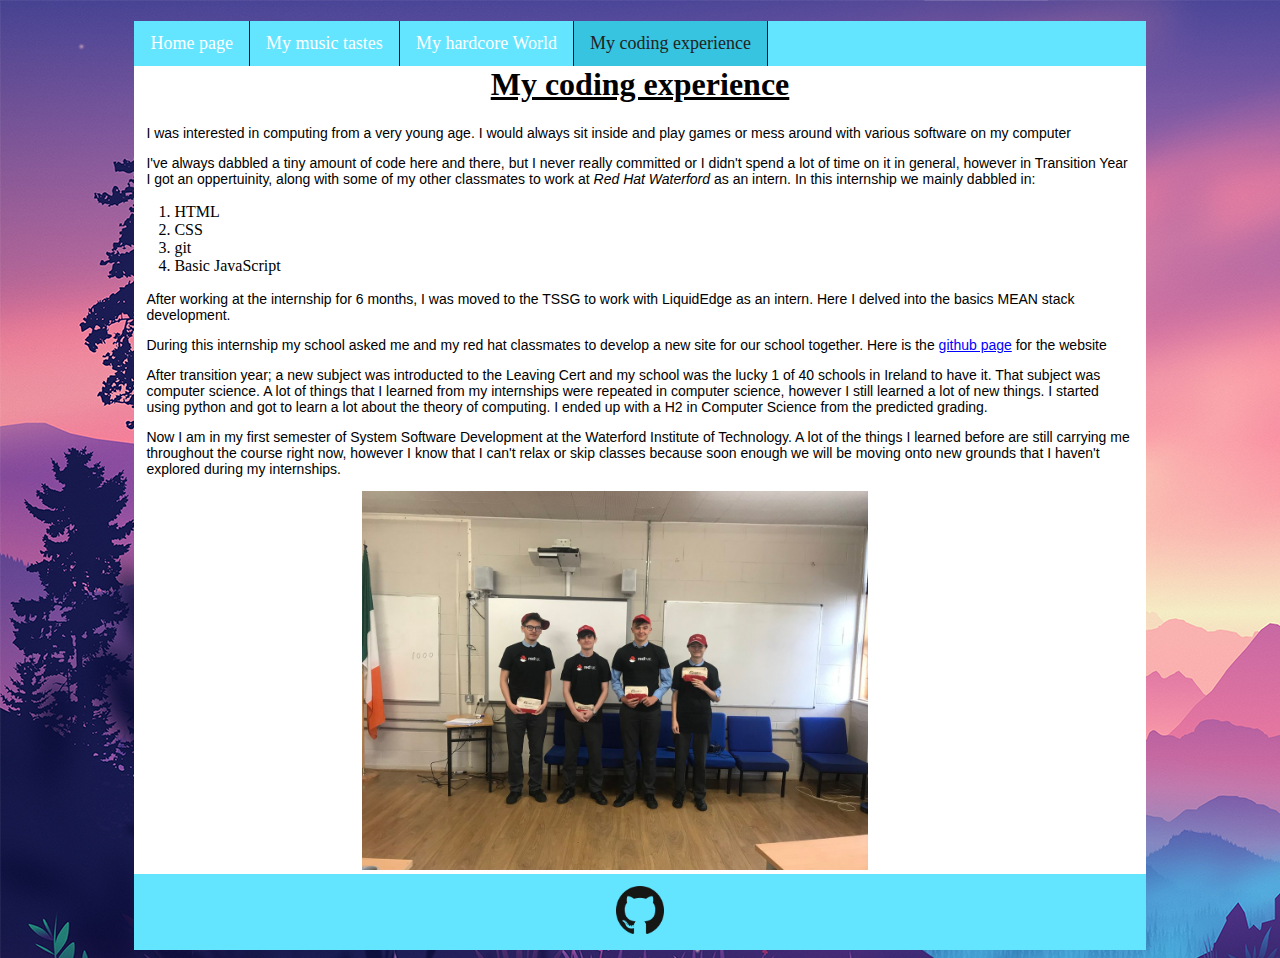
<file: code.html>
<!DOCTYPE html>
<html lang="en">
<head>
    <meta charset="UTF-8">
    <title>The Usual - Dominik CA1</title>
    <link rel="shortcut icon" href="images/favicon.png"/>
    <link rel="stylesheet" href="css/stylesheet.css"/>
</head>
<body>
<div class="content">
    <div class="menu">
        <a class="nav" href="index.html"> Home page</a>
        <a class="nav" href="music.html">My music tastes</a>
        <a class="nav" href="mchc.html">My hardcore World</a>
        <a class="active" href="code.html">My coding experience</a>
    </div>
    <h1>My coding experience</h1>
    <p>I was interested in computing from a very young age. I would always sit inside and play games or mess around with various software on my computer</p>
    <p>I've always dabbled a tiny amount of code here and there, but I never really committed or I didn't spend a lot of time on it in general, however in Transition Year 
    I got an oppertuinity, along with some of my other classmates to work at <em>Red Hat Waterford</em> as an intern. In this internship we mainly dabbled in:</p>
    <ol>
        <li>HTML</li>
        <li>CSS</li>
        <li>git</li>
        <li>Basic JavaScript</li>
    </ol>
    <p>After working at the internship for 6 months, I was moved to the TSSG to work with LiquidEdge as an intern. Here I delved into the basics MEAN stack development.</p>
    <p>During this internship my school asked me and my red hat classmates to develop a new site for our school together. Here is the <a class="link" href="https://github.com/MountSionCBSSecondary/SchoolWebsite" target="_blank">github page</a> for the website</p>
    <p>After transition year; a new subject was introducted to the Leaving Cert and my school was the lucky 1 of 40 schools in Ireland to have it. 
        That subject was computer science. A lot of things that I learned from my internships were repeated in computer science, however I still learned a lot of new things.
        I started using python and got to learn a lot about the theory of computing. I ended up with a H2 in Computer Science from the predicted grading.</p>
    <p>Now I am in my first semester of System Software Development at the Waterford Institute of Technology. A lot of the things I learned before are still carrying me throughout the course right now, 
        however I know that I can't relax or skip classes because soon enough we will be moving onto new grounds that I haven't explored during my internships.</p>
        <img src="images/redHat.jpg" alt="Picture from red Hat" style="padding-left: 22.5%; width: 50%; height: 50%;">
    <footer><a href="https://github.com/dominikkawka" target="_blank"><img src="images/github.png" alt="Link to my github" height=48 width=48></a></footer>
</div>
</body>
</html>
</file>
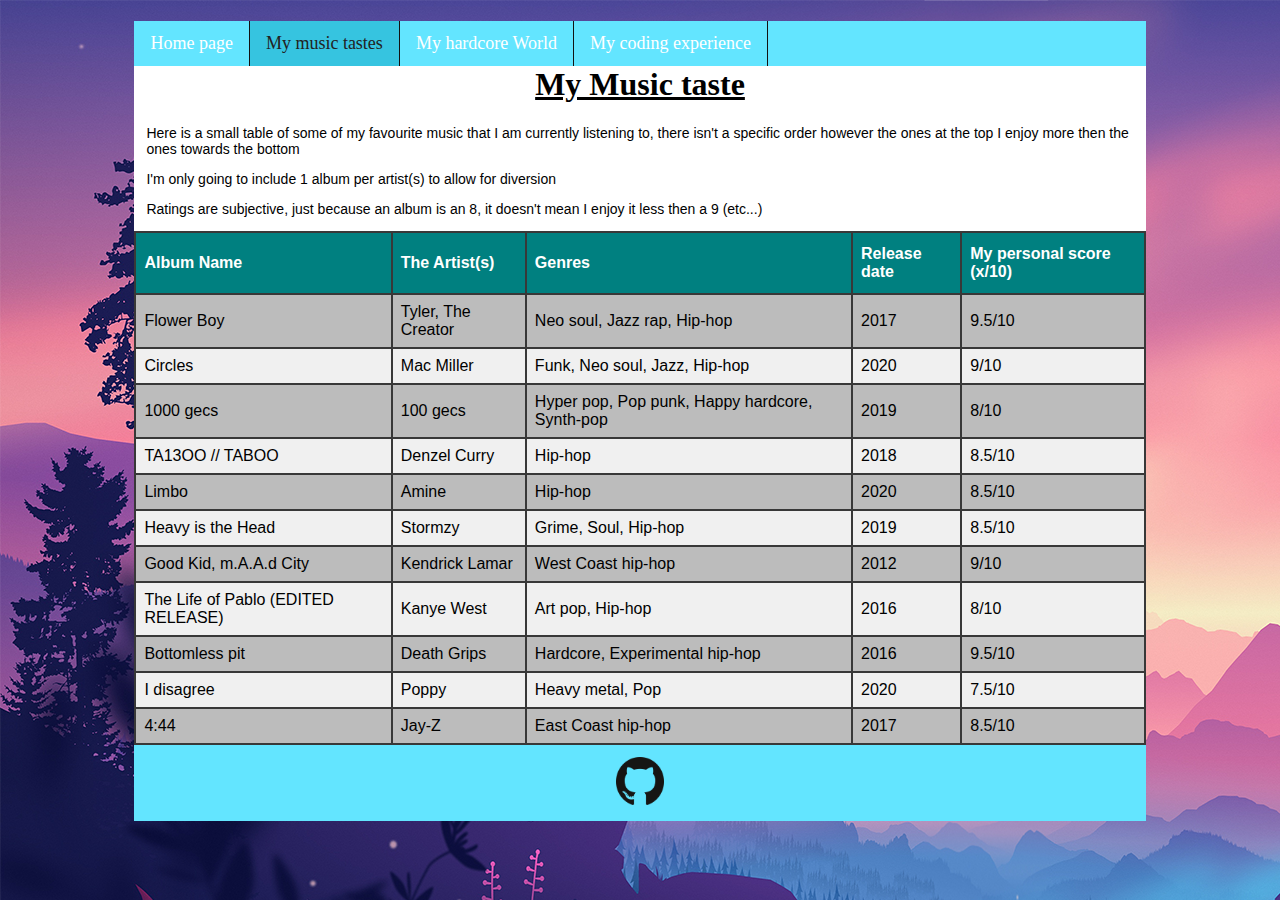
<file: music.html>
<!DOCTYPE html>
<html lang="en">
<head>
    <meta charset="UTF-8">
    <title>Music Tastes - Dominik CA1</title>
    <link rel="shortcut icon" href="images/favicon.png"/>
    <link rel="stylesheet" href="css/stylesheet.css"/>
</head>
<body>
<div class="content">
    <div class="menu">
        <a class="nav" href="index.html"> Home page</a>
        <a class="active" href="music.html">My music tastes</a>
        <a class="nav" href="mchc.html">My hardcore World</a>
        <a class="nav" href="code.html">My coding experience</a>
    </div>
    <h1>My Music taste</h1>
    <p>Here is a small table of some of my favourite music that I am currently listening to, 
        there isn't a specific order however the ones at the top I enjoy more then the ones towards the bottom</p>
    <p>I'm only going to include 1 album per artist(s) to allow for diversion</p>
    <p>Ratings are subjective, just because an album is an 8, it doesn't mean I enjoy it less then a 9 (etc...)</p>
    <table id="music">
        <tr>
            <th>Album Name</th>
            <th>The Artist(s)</th>
            <th>Genres</th>
            <th>Release date</th>
            <th>My personal score (x/10)</th>
        </tr>
        <tr>
            <td>Flower Boy</td>
            <td>Tyler, The Creator</td>
            <td>Neo soul, Jazz rap, Hip-hop</td>
            <td>2017</td>
            <td>9.5/10</td>
        </tr>
        <tr>
            <td>Circles</td>
            <td>Mac Miller</td>
            <td>Funk, Neo soul, Jazz, Hip-hop</td>
            <td>2020</td>
            <td>9/10</td>
        </tr>
        <tr>
            <td>1000 gecs</td>
            <td>100 gecs</td>
            <td>Hyper pop, Pop punk, Happy hardcore, Synth-pop</td>
            <td>2019</td>
            <td>8/10</td>
        </tr>
        <tr>
            <td>TA13OO // TABOO</td>
            <td>Denzel Curry</td>
            <td>Hip-hop</td>
            <td>2018</td>
            <td>8.5/10</td>
        </tr>
        <tr>
            <td>Limbo</td>
            <td>Amine</td>
            <td>Hip-hop</td>
            <td>2020</td>
            <td>8.5/10</td>
        </tr>
        <tr>
            <td>Heavy is the Head</td>
            <td>Stormzy</td>
            <td>Grime, Soul, Hip-hop</td>
            <td>2019</td>
            <td>8.5/10</td>
        </tr>
        <tr>
            <td>Good Kid, m.A.A.d City</td>
            <td>Kendrick Lamar</td>
            <td>West Coast hip-hop</td>
            <td>2012</td>
            <td>9/10</td>
        </tr>
        <tr>
            <td>The Life of Pablo (EDITED RELEASE)</td>
            <td>Kanye West</td>
            <td>Art pop, Hip-hop</td>
            <td>2016</td>
            <td>8/10</td>
        </tr>
        <tr>
            <td>Bottomless pit</td>
            <td>Death Grips</td>
            <td>Hardcore, Experimental hip-hop</td>
            <td>2016</td>
            <td>9.5/10</td>
        </tr>
        <tr>
            <td>I disagree</td>
            <td>Poppy</td>
            <td>Heavy metal, Pop</td>
            <td>2020</td>
            <td>7.5/10</td>
        </tr>
        <tr>
            <td>4:44</td>
            <td>Jay-Z</td>
            <td>East Coast hip-hop</td>
            <td>2017</td>
            <td>8.5/10</td>
        </tr>
      </table>
    <footer><a href="https://github.com/dominikkawka" target="_blank"><img src="images/github.png" alt="Link to my github" height=48 width=48></a></footer>
</div>
</body>
</html>
</file>
<file: css/stylesheet.css>
/* General Look of the site */
body {
    background-image: url(../images/background.jpg);
}

.content {
    width:80%;
    position:center;
    background-color: white;
    margin: 0 auto;
}

footer {
    padding-top: 18px 18px;
    background-color:#63e5ff;
    color: white;
    margin: 0 auto;
    padding:12px 16px;
    text-align:center;
}

/* Text */
.content > p {
    font-size:14px;
    padding-left:12px;
    padding-right:12px;
    font-family: Arial, Helvetica, sans-serif;
    color: black;
}

blockquote {
    text-decoration: wavy; 
}

blockquote > strong {
    text-decoration: underline;
    color: #121212;
}

h1,h2 {
    text-align: center;
    color: black;
    text-decoration: underline;
}

ul > li {
    list-style-type: square;
    font-family: Arial, Helvetica, sans-serif;
    font-size:14px;
}

a.link {
    color:blue;
    text-decoration: underline;
}

a.link:hover {
    background-color:teal;
}

a.link:visited {
    color:green;
}

/* Navigation bar */ 
.menu {
    float: left;
    text-decoration: none;
    width:100%;
    background-color: #63e5ff;
}
.active {
    color: #222222;
    background-color: #36c4e0;
    text-decoration: none;
    float: left;
    border-right:1px solid #121212;
    padding: 12px 16px;
    font-size: 18px;
}
.nav {
    color: white;
    text-decoration: none;
    float: left;
    border-right:1px solid #121212;
    padding: 12px 16px;
    font-size: 18px;
}
.nav:hover {
    color: teal;
}

/* slideshow */
.slideshowContent {
    width: 80%;
    vertical-align: center;
    margin: 0 auto;
}

.slideshow {
    position: center;
    padding-left:20%;
}

.slideshow > p { /* Slideshow number */
    position: absolute;
    left:32%;
    background-color: #bcbcbc;
}

/* buttons */

button.next, button.prev {
    position:absolute;
    width:auto;
    background-color:white;
    color:black;
    font-weight:bolder;
    font-size:18px;
}

button.next {
    right: 27.5%;
}

button.prev {
    left: 27.5%;
}

button.prev:hover, button.next:hover {
    background-color: #bcbcbc;
}

/* Table (original code edited from w3schools*/ 
#music {
    font-family: Arial, Helvetica, sans-serif;
    font-size:16px;
    border-collapse: collapse;
    width: 100%;
}

#music td, #music th {
    border: 2px solid #383838;
    padding: 8px;
}
  
#music th {
    padding-top: 12px;
    padding-bottom: 12px;
    background-color: teal;
    color: white;
    text-align: left;
}

#music tr:nth-child(even) {
    background-color: #bcbcbc;
}
/* Visual Studio has an option to select the colour within the editor.
That's why it's in RGB. It's possible to get the hex code but I have the colour 
I want now so it doesn't matter much */
#music tr:nth-child(odd) {
    background-color: rgb(240, 240, 240); 
}
  
#music tr:hover {
    background-color: rgb(150, 150, 150);
}
</file>
